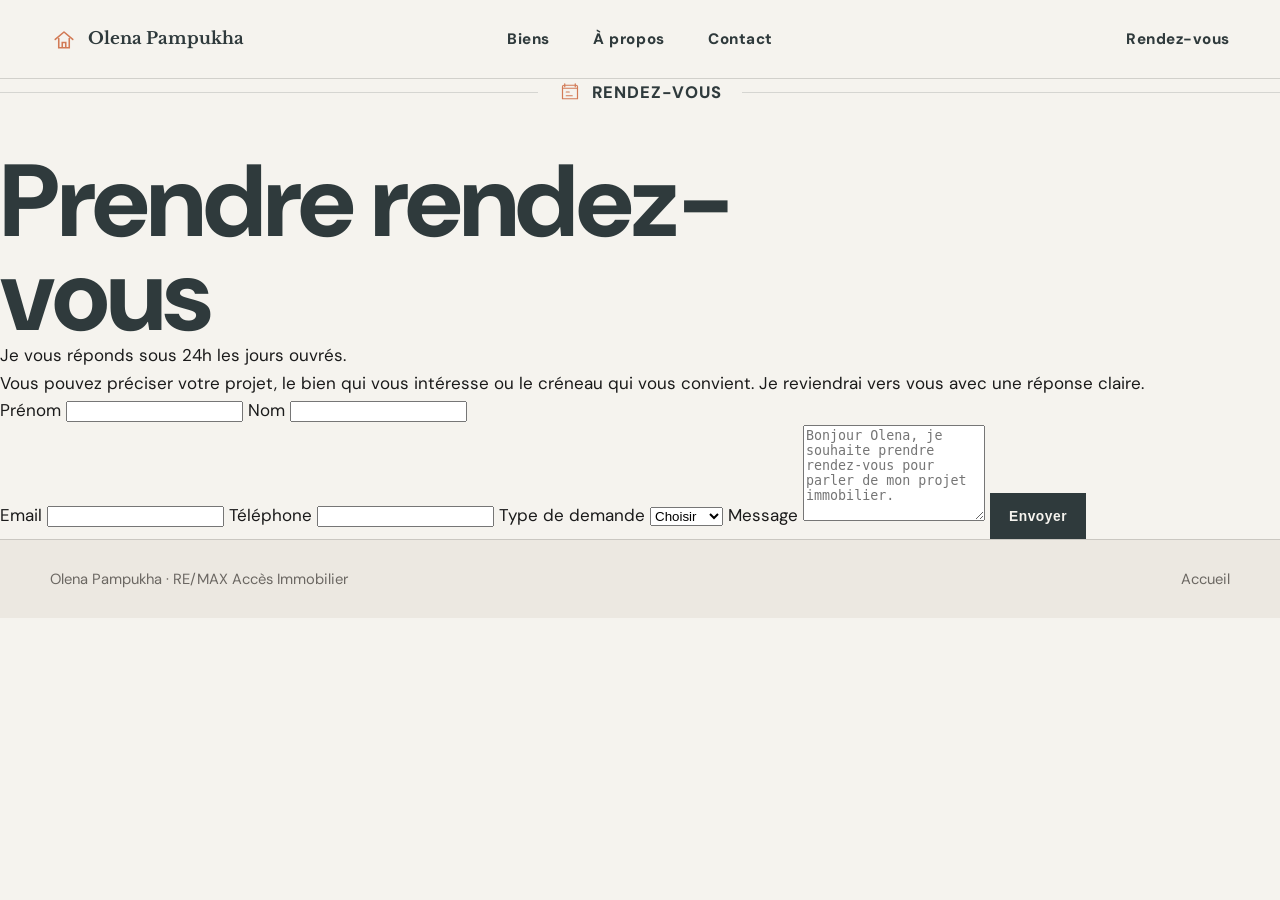
<file: rendez-vous.html>
<!DOCTYPE html>
<html lang="fr">
<head>
  <meta charset="UTF-8"/>
  <meta name="viewport" content="width=device-width, initial-scale=1.0"/>
  <title>Prendre rendez-vous - Olena Pampukha</title>
  <link rel="preconnect" href="https://fonts.googleapis.com"/>
  <link rel="preconnect" href="https://fonts.gstatic.com" crossorigin/>
  <link href="https://fonts.googleapis.com/css2?family=DM+Sans:wght@400;500;700;800&family=Libre+Baskerville:wght@400;700&display=swap" rel="stylesheet"/>
  <link rel="stylesheet" href="dorsia-shared.css"/>
</head>
<body>
  <header class="site-header">
    <nav class="nav" aria-label="Navigation principale">
      <a class="brand" href="index.html">
        <svg class="brand-mark" viewBox="0 0 32 32" fill="none" aria-hidden="true">
          <path d="M6 16.5 16 8l10 8.5" stroke="currentColor" stroke-width="1.8" stroke-linecap="round" stroke-linejoin="round"/>
          <path d="M10 15.5V26h12V15.5" stroke="currentColor" stroke-width="1.8" stroke-linecap="round"/>
          <path d="M14 26v-6h4v6" stroke="currentColor" stroke-width="1.8"/>
        </svg>
        Olena Pampukha
      </a>
      <ul class="nav-links">
        <li><a href="biens-dorsia.html">Biens</a></li>
        <li><a href="index.html#apropos">À propos</a></li>
        <li><a href="index.html#contact">Contact</a></li>
      </ul>
      <a class="nav-contact" href="rendez-vous.html">Rendez-vous</a>
    </nav>
  </header>

  <main>
    <section class="appointment-page">
      <div class="section-marker">
        <span>
          <svg viewBox="0 0 32 32" fill="none" aria-hidden="true">
            <path d="M9 5v4M23 5v4M6 11h20M8 7h16a2 2 0 0 1 2 2v16H6V9a2 2 0 0 1 2-2Z" stroke="currentColor" stroke-width="1.6" stroke-linecap="round" stroke-linejoin="round"/>
            <path d="M11 16h4M11 21h8" stroke="currentColor" stroke-width="1.6" stroke-linecap="round"/>
          </svg>
          Rendez-vous
        </span>
      </div>

      <div class="appointment-layout">
        <div class="appointment-copy">
          <h1>Prendre rendez-vous</h1>
          <p>Je vous réponds sous 24h les jours ouvrés.</p>
          <p class="appointment-note">
            Vous pouvez préciser votre projet, le bien qui vous intéresse ou le
            créneau qui vous convient. Je reviendrai vers vous avec une réponse claire.
          </p>
        </div>

        <form class="appointment-form" action="https://formspree.io/f/your-form-id" method="POST">
          <div class="form-grid">
            <label>
              <span>Prénom</span>
              <input type="text" name="prenom" autocomplete="given-name" required/>
            </label>

            <label>
              <span>Nom</span>
              <input type="text" name="nom" autocomplete="family-name" required/>
            </label>
          </div>

          <label>
            <span>Email</span>
            <input type="email" name="email" autocomplete="email" required/>
          </label>

          <label>
            <span>Téléphone</span>
            <input type="tel" name="telephone" autocomplete="tel" required/>
          </label>

          <label>
            <span>Type de demande</span>
            <select name="type_de_demande" required>
              <option value="">Choisir</option>
              <option value="achat">Achat</option>
              <option value="vente">Vente</option>
              <option value="location">Location</option>
              <option value="autre">Autre</option>
            </select>
          </label>

          <label>
            <span>Message</span>
            <textarea name="message" rows="6" placeholder="Bonjour Olena, je souhaite prendre rendez-vous pour parler de mon projet immobilier."></textarea>
          </label>

          <input type="hidden" name="_subject" value="Nouvelle demande de rendez-vous"/>
          <button class="button primary" type="submit">Envoyer</button>
        </form>
      </div>
    </section>
  </main>

  <footer>
    <div class="footer-inner">
      <span>Olena Pampukha · RE/MAX Accès Immobilier</span>
      <span><a href="index.html">Accueil</a></span>
    </div>
  </footer>
</body>
</html>
</file>
<file: dorsia-shared.css>
:root {
  --paper: #F5F3EE;
  --paper-2: #ECE8E1;
  --graphite: #2F3A3C;
  --sage: #6A7A6F;
  --neutral: #C4B8A3;
  --ink: #1A1A1A;
  --muted: #6B6762;
  --terracotta: #D27A55;
  --line: rgba(26, 26, 26, .16);
  --line-strong: rgba(47, 58, 60, .32);
  --serif: "Libre Baskerville", Georgia, serif;
  --sans: "DM Sans", system-ui, -apple-system, BlinkMacSystemFont, "Segoe UI", sans-serif;
}

*, *::before, *::after { box-sizing: border-box; }
html { scroll-behavior: smooth; }
body {
  margin: 0;
  color: var(--ink);
  background: var(--paper);
  font-family: var(--sans);
  font-size: 17px;
  line-height: 1.62;
  text-rendering: optimizeLegibility;
  overflow-x: hidden;
}

img { display: block; max-width: 100%; }
a { color: inherit; text-decoration: none; }
p, figure { margin: 0; }
h1, h2, h3 { margin: 0; color: var(--graphite); }

.site-header {
  position: sticky;
  top: 0;
  z-index: 10;
  background: rgba(245, 243, 238, .96);
  border-bottom: 1px solid var(--line);
  backdrop-filter: blur(14px);
}

.nav {
  width: min(1180px, calc(100% - 40px));
  min-height: 78px;
  margin: 0 auto;
  display: grid;
  grid-template-columns: 1fr auto 1fr;
  align-items: center;
  gap: 24px;
}

.brand {
  display: inline-flex;
  align-items: center;
  gap: 10px;
  color: var(--graphite);
  font-family: var(--serif);
  font-size: 1.05rem;
  font-weight: 700;
}

.brand-mark {
  width: 28px;
  height: 28px;
  color: var(--terracotta);
  flex: 0 0 auto;
  transition: transform 0.2s ease, opacity 0.2s ease;
}

.brand-mark:hover {
  transform: translateY(-2px);
  opacity: 0.9;
}

.nav-links {
  display: flex;
  gap: clamp(22px, 3.4vw, 44px);
  margin: 0;
  padding: 0;
  list-style: none;
  color: var(--graphite);
  font-size: clamp(0.95rem, 1.1vw, 1.1rem);
  font-weight: 800;
  letter-spacing: .035em;
}

.nav-contact {
  justify-self: end;
  color: var(--graphite);
  font-size: clamp(0.95rem, 1.1vw, 1.1rem);
  font-weight: 800;
  letter-spacing: .035em;
}

.nav-links a,
.nav-contact {
  position: relative;
  padding: 8px 0;
  transition: color 0.2s ease;
}

.nav-links a:hover,
.nav-contact:hover {
  color: var(--terracotta);
}

.nav-links a::after,
.nav-contact::after {
  content: "";
  position: absolute;
  left: 0;
  right: 0;
  bottom: 2px;
  height: 1.5px;
  background: currentColor;
  transform: scaleX(0);
  transform-origin: left;
  transition: transform .25s ease;
}

.nav-links a:hover::after,
.nav-contact:hover::after { transform: scaleX(1); }

.section,
.page-hero,
.catalogue,
.contact-strip,
.footer-inner {
  width: min(1180px, calc(100% - 40px));
  margin: 0 auto;
}

.section {
  padding: clamp(76px, 9vw, 136px) 0;
}

.section + .section { border-top: 1px solid var(--line); }

.hero {
  width: min(1240px, calc(100% - 40px));
  margin: 0 auto;
  padding: clamp(58px, 8vw, 100px) 0 clamp(56px, 7vw, 86px);
}

.hero-layout {
  display: grid;
  grid-template-columns: minmax(280px, .82fr) minmax(0, 1.18fr);
  gap: clamp(34px, 6vw, 86px);
  align-items: center;
}

.kicker {
  display: inline-flex;
  align-items: center;
  gap: 10px;
  color: var(--sage);
  font-size: clamp(1.04rem, 1.2vw, 1.12rem);
  font-weight: 800;
  letter-spacing: .06em;
  text-transform: uppercase;
  transition: color 0.2s ease;
}

.kicker:hover {
  color: var(--terracotta);
}

.kicker .mini-icon,
.mini-icon {
  width: 24px;
  height: 24px;
  color: var(--terracotta);
  flex: 0 0 auto;
  stroke-width: 1.6px;
  transition: transform 0.2s ease, color 0.2s ease;
}

.kicker .mini-icon:hover,
.mini-icon:hover {
  transform: scale(1.08);
  color: var(--sage);
}

h1 {
  max-width: 11ch;
  margin-top: 18px;
  color: var(--graphite);
  font-family: var(--sans);
  font-size: clamp(3.55rem, 8vw, 7.4rem);
  font-weight: 800;
  line-height: .92;
  letter-spacing: -0.02em;
}

.hero-copy {
  max-width: 40rem;
  margin-top: 22px;
  color: var(--ink);
  font-family: var(--serif);
  font-size: clamp(1.04rem, 1.5vw, 1.28rem);
  line-height: 1.68;
}

.hero-meta {
  display: grid;
  grid-template-columns: repeat(2, minmax(0, 1fr));
  gap: 12px 18px;
  max-width: 42rem;
  margin-top: 28px;
  color: var(--muted);
  font-size: .96rem;
}

.hero-meta span {
  border-top: 1px solid var(--line);
  padding-top: 10px;
}

.hero-meta strong {
  color: var(--terracotta);
  font-weight: 800;
}

.actions {
  display: flex;
  flex-wrap: wrap;
  gap: 12px;
  margin-top: 30px;
}

.button {
  display: inline-flex;
  align-items: center;
  justify-content: center;
  min-height: 46px;
  padding: 12px 18px;
  border: 1px solid var(--graphite);
  color: var(--graphite);
  background: transparent;
  font-size: .86rem;
  font-weight: 800;
  letter-spacing: .04em;
  transition: background .2s ease, color .2s ease, transform .2s ease;
}

.button:hover {
  background: var(--graphite);
  color: var(--paper);
  transform: translateY(-2px);
}

.button.primary {
  color: var(--paper);
  background: var(--graphite);
}

.button.primary:hover {
  background: var(--terracotta);
  border-color: var(--terracotta);
}

.hero-art {
  color: var(--graphite);
}

.hero-art svg {
  width: 100%;
  min-height: 330px;
  overflow: visible;
}

.art-faint { color: rgba(106, 122, 111, .26); }

.section-marker {
  display: grid;
  grid-template-columns: 1fr auto 1fr;
  align-items: center;
  gap: 20px;
  margin-bottom: clamp(28px, 4vw, 48px);
  color: var(--graphite);
  transition: gap 0.2s ease;
}

.section-marker::before,
.section-marker::after {
  content: "";
  height: 1.5px;
  background: var(--line-strong);
  opacity: 0.5;
  transition: opacity 0.2s ease;
}

.section-marker:hover::before,
.section-marker:hover::after {
  opacity: 0.8;
}

.section-marker:hover {
  gap: 24px;
}

.section-marker span {
  display: inline-flex;
  align-items: center;
  gap: 10px;
  color: var(--graphite);
  font-size: clamp(1.04rem, 1.2vw, 1.12rem);
  font-weight: 800;
  letter-spacing: .06em;
  text-transform: uppercase;
  white-space: nowrap;
  transition: color 0.2s ease;
}

.section-marker span:hover {
  color: var(--terracotta);
}

.section-marker svg {
  width: 24px;
  height: 24px;
  color: var(--terracotta);
  transition: transform 0.2s ease;
}

.section-marker svg:hover {
  transform: rotate(8deg) scale(1.1);
}

.section-head {
  display: grid;
  grid-template-columns: minmax(0, .75fr) minmax(280px, .25fr);
  gap: clamp(24px, 5vw, 72px);
  align-items: end;
  margin-bottom: clamp(30px, 5vw, 58px);
}

.section-title {
  color: var(--graphite);
  font-family: var(--serif);
  font-size: clamp(2.25rem, 4.8vw, 5rem);
  line-height: 1.02;
  letter-spacing: -0.01em;
}

.section-note,
.marker-subtitle {
  color: var(--muted);
  font-size: .95rem;
  line-height: 1.72;
}

.home-property-grid {
  display: grid;
  grid-template-columns: repeat(3, minmax(0, 1fr));
  gap: clamp(20px, 3vw, 34px);
}

.home-card,
.catalog-card {
  position: relative;
  min-width: 0;
  border-top: 1px solid var(--line-strong);
  padding-top: 18px;
}

.home-card {
  display: grid;
  grid-template-rows: auto auto auto 1fr auto auto;
  min-height: 100%;
}

.home-card::after,
.catalog-card::after,
.post-large::after,
.post-small::after {
  content: "";
  position: absolute;
  top: 16px;
  right: 0;
  width: 28px;
  height: 12px;
  border-top: 1px solid var(--terracotta);
  border-bottom: 1px solid var(--terracotta);
  opacity: .65;
}

.home-card img,
.catalog-card img {
  width: 100%;
  aspect-ratio: 16 / 11;
  object-fit: cover;
  margin-bottom: 18px;
}

.label {
  display: inline-flex;
  align-items: center;
  gap: 9px;
  color: var(--terracotta);
  font-size: clamp(0.76rem, 0.9vw, 0.82rem);
  font-weight: 800;
  letter-spacing: .1em;
  text-transform: uppercase;
  transition: letter-spacing 0.2s ease;
}

.label:hover {
  letter-spacing: .12em;
}

.label::before {
  content: "";
  width: 40px;
  height: 1.2px;
  background: currentColor;
  transition: width 0.2s ease;
}

.label:hover::before {
  width: 46px;
}

.property-title,
.post-title {
  margin-top: 10px;
  color: var(--ink);
  font-family: var(--sans);
  font-size: clamp(1.28rem, 2vw, 1.72rem);
  line-height: 1.12;
  letter-spacing: -0.01em;
}

.property-text,
.post-text,
.catalog-intro,
.catalog-copy {
  margin-top: 10px;
  color: var(--muted);
  font-size: .98rem;
  line-height: 1.68;
}

.mini-facts,
.catalog-facts {
  display: grid;
  grid-template-columns: repeat(2, minmax(0, 1fr));
  gap: 0;
  margin-top: 18px;
  border-top: 1px solid var(--line);
  border-left: 1px solid var(--line);
}

.mini-facts span,
.catalog-facts span {
  display: grid;
  gap: 4px;
  min-height: 66px;
  padding: 12px;
  border-right: 1px solid var(--line);
  border-bottom: 1px solid var(--line);
}

.mini-facts small,
.catalog-facts small {
  color: var(--terracotta);
  font-size: .68rem;
  font-weight: 800;
  letter-spacing: .1em;
  text-transform: uppercase;
}

.mini-facts strong,
.catalog-facts strong {
  color: var(--ink);
  font-size: .94rem;
  line-height: 1.15;
}

.detail-link {
  width: fit-content;
  margin-top: 18px;
  padding-bottom: 5px;
  border-bottom: 1px solid var(--terracotta);
  color: var(--graphite);
  font-size: .8rem;
  font-weight: 800;
  letter-spacing: .08em;
  text-transform: uppercase;
}

.section-action {
  margin-top: 40px;
  display: flex;
  justify-content: center;
}

.about-band {
  background: var(--paper-2);
  border-top: 1px solid var(--line);
  border-bottom: 1px solid var(--line);
}

.about-inner {
  width: min(1180px, calc(100% - 40px));
  margin: 0 auto;
  padding: clamp(62px, 8vw, 104px) 0;
  display: grid;
  grid-template-columns: minmax(220px, 320px) minmax(0, 1fr);
  gap: clamp(28px, 6vw, 82px);
  align-items: center;
}

.portrait-wrap {
  border-top: 1px solid var(--line-strong);
  padding-top: 18px;
}

.portrait-wrap img {
  width: 100%;
  aspect-ratio: 4 / 5;
  object-fit: cover;
}

.about-copy {
  max-width: 760px;
}

.about-copy h2 {
  margin-top: 14px;
  color: var(--graphite);
  font-family: var(--serif);
  font-size: clamp(2rem, 4vw, 4rem);
  line-height: 1.04;
  letter-spacing: -0.01em;
}

.about-copy p {
  margin-top: 18px;
  color: var(--ink);
  font-size: clamp(1rem, 1.4vw, 1.16rem);
  line-height: 1.76;
}

.about-notes {
  display: grid;
  gap: 10px;
  margin-top: 24px;
  color: var(--muted);
}

.about-notes span {
  border-top: 1px solid var(--line);
  padding-top: 10px;
}

.blog-layout {
  display: grid;
  grid-template-columns: minmax(0, 1.15fr) minmax(260px, .85fr);
  gap: clamp(24px, 4vw, 44px);
  align-items: start;
}

.post-large,
.post-small {
  position: relative;
  border-top: 1px solid var(--line-strong);
  padding-top: 18px;
}

.post-large img {
  width: 100%;
  aspect-ratio: 16 / 10;
  object-fit: cover;
  margin-bottom: 22px;
}

.post-list {
  display: grid;
  gap: 34px;
}

.post-small {
  display: grid;
  grid-template-columns: 140px minmax(0, 1fr);
  gap: 18px;
}

.post-small img {
  width: 100%;
  aspect-ratio: 1;
  object-fit: cover;
}

.post-small .post-title {
  font-size: clamp(1.08rem, 1.6vw, 1.35rem);
  line-height: 1.18;
}

.contact {
  padding-bottom: clamp(78px, 10vw, 132px);
}

.contact-panel {
  border-top: 1px solid var(--line-strong);
  padding-top: clamp(28px, 5vw, 48px);
  display: grid;
  grid-template-columns: minmax(0, .78fr) minmax(430px, .52fr);
  gap: clamp(28px, 6vw, 90px);
}

.contact h2 {
  max-width: 12ch;
  color: var(--graphite);
  font-family: var(--serif);
  font-size: clamp(2.4rem, 5.4vw, 5.8rem);
  line-height: .98;
  letter-spacing: -0.01em;
}

.contact p {
  max-width: 42rem;
  margin-top: 20px;
  color: var(--muted);
  font-size: 1.08rem;
  line-height: 1.74;
}

.contact-list {
  display: grid;
  align-content: start;
}

.contact-list a {
  display: grid;
  grid-template-columns: 7.4rem minmax(0, 1fr);
  gap: 18px;
  padding: 16px 0;
  border-bottom: 1px solid var(--line);
  color: var(--graphite);
  font-weight: 800;
  line-height: 1.35;
}

.contact-list a:first-child {
  border-top: 1px solid var(--line);
}

.contact-list span:first-child {
  white-space: nowrap;
}

.contact-list span:last-child {
  overflow-wrap: anywhere;
}

.page-hero {
  padding: clamp(58px, 8vw, 110px) 0 clamp(42px, 6vw, 80px);
  display: grid;
  grid-template-columns: minmax(0, .88fr) minmax(260px, .36fr);
  gap: clamp(28px, 6vw, 86px);
  align-items: end;
}

.page-hero p {
  max-width: 42rem;
  margin-top: 22px;
  color: var(--muted);
  font-family: var(--serif);
  font-size: clamp(1rem, 1.4vw, 1.22rem);
  line-height: 1.72;
}

.hero-count {
  border-top: 1px solid var(--line-strong);
  padding-top: 18px;
  color: var(--graphite);
}

.hero-count strong {
  display: block;
  color: var(--terracotta);
  font-size: clamp(3rem, 6vw, 5.5rem);
  line-height: .92;
}

.back-link {
  display: inline-flex;
  margin-top: 26px;
  padding-bottom: 4px;
  border-bottom: 1px solid currentColor;
  color: var(--graphite);
  font-size: .86rem;
  font-weight: 800;
}

.catalogue {
  padding: 0 0 clamp(80px, 10vw, 132px);
}

.catalog-grid {
  display: grid;
  grid-template-columns: repeat(2, minmax(0, 1fr));
  gap: clamp(42px, 6vw, 78px) clamp(26px, 4vw, 50px);
}

.catalog-card {
  scroll-margin-top: 110px;
}

.catalog-card h2 {
  margin-top: 10px;
  color: var(--ink);
  font-size: clamp(1.58rem, 2.8vw, 2.45rem);
  line-height: 1.08;
  letter-spacing: -0.01em;
}

.catalog-stats {
  display: flex;
  flex-wrap: wrap;
  gap: 10px 16px;
  margin-top: 14px;
  color: var(--graphite);
  font-size: .88rem;
  font-weight: 800;
}

.catalog-detail-label {
  width: fit-content;
  margin-top: 22px;
  padding-bottom: 5px;
  border-bottom: 1px solid var(--terracotta);
  color: var(--graphite);
  font-size: .78rem;
  font-weight: 800;
  letter-spacing: .12em;
  text-transform: uppercase;
}

.catalog-copy p + p {
  margin-top: 14px;
}

.contact-strip {
  border-top: 1px solid var(--line-strong);
  padding: clamp(44px, 7vw, 82px) 0;
  display: flex;
  justify-content: space-between;
  gap: 28px;
  color: var(--muted);
}

.contact-strip strong {
  color: var(--graphite);
  font-size: clamp(1.4rem, 2.4vw, 2.2rem);
  line-height: 1.1;
}

.contact-strip a {
  display: block;
  color: var(--graphite);
  font-weight: 800;
}

.posts {
  padding: clamp(54px, 8vw, 96px) 0 clamp(80px, 10vw, 132px);
  display: grid;
  gap: clamp(42px, 7vw, 86px);
}

.post-page-card {
  border-top: 1px solid var(--line-strong);
  padding-top: 18px;
  display: grid;
  grid-template-columns: minmax(0, .88fr) minmax(280px, .62fr);
  gap: clamp(24px, 5vw, 64px);
  align-items: start;
}

.post-page-card img {
  width: 100%;
  aspect-ratio: 16 / 10;
  object-fit: cover;
}

.post-page-card h2 {
  margin-top: 10px;
  color: var(--ink);
  font-size: clamp(1.8rem, 3.6vw, 3.6rem);
  line-height: 1.05;
  letter-spacing: -0.01em;
}

.post-page-card p {
  margin-top: 16px;
  color: var(--muted);
  font-size: 1rem;
  line-height: 1.74;
}

.post-page-card ul {
  margin: 18px 0 0;
  padding-left: 18px;
  color: var(--muted);
}

.post-page-card li + li { margin-top: 8px; }

footer {
  border-top: 1px solid var(--line);
  background: var(--paper-2);
}

.footer-inner {
  min-height: 78px;
  display: flex;
  justify-content: space-between;
  align-items: center;
  gap: 20px;
  color: var(--muted);
  font-size: .92rem;
}

@media (max-width: 980px) {
  .nav {
    grid-template-columns: 1fr auto;
    min-height: auto;
    padding: 16px 0;
  }

  .nav-links {
    grid-column: 1 / -1;
    justify-content: space-between;
    gap: 16px;
    order: 3;
    overflow-x: auto;
    padding-top: 6px;
  }

  .hero-layout,
  .section-head,
  .about-inner,
  .blog-layout,
  .contact-panel,
  .page-hero,
  .post-page-card {
    grid-template-columns: 1fr;
  }

  .home-property-grid,
  .catalog-grid {
    grid-template-columns: 1fr;
  }

  h1 { max-width: 12ch; }
  .hero-art svg { min-height: 260px; }
  .post-small { grid-template-columns: 120px minmax(0, 1fr); }
}

@media (max-width: 760px) {
  .site-header {
    position: sticky;
  }

  .brand {
    font-size: 1rem;
  }

  .nav {
    width: min(100% - 28px, 1180px);
    gap: 10px 18px;
  }

  .nav-contact {
    display: none;
  }

  .nav-links {
    justify-content: flex-start;
    gap: 18px;
    margin-inline: -2px;
    padding-bottom: 4px;
    scrollbar-width: none;
  }

  .nav-links::-webkit-scrollbar {
    display: none;
  }

  .hero,
  .section,
  .page-hero,
  .about-inner,
  .catalogue,
  .contact-strip,
  .footer-inner {
    width: min(100% - 28px, 1180px);
  }

  .hero {
    padding: 38px 0 54px;
  }

  .hero-layout {
    gap: 30px;
  }

  .hero-art {
    margin-inline: -10px;
  }

  .hero-art svg {
    min-height: 220px;
  }

  .section,
  .about-inner {
    padding: 58px 0;
  }

  .page-hero {
    padding: 46px 0 44px;
  }

  .section-title,
  .contact h2 {
    font-size: clamp(2.08rem, 11vw, 3.3rem);
  }

  .hero-copy,
  .page-hero p,
  .contact p,
  .about-copy p {
    font-size: 1rem;
    line-height: 1.62;
  }

  .actions {
    display: grid;
    grid-template-columns: 1fr;
  }

  .button {
    width: 100%;
  }

  .home-card,
  .catalog-card,
  .post-large,
  .post-small {
    padding-top: 16px;
  }

  .home-card::after,
  .catalog-card::after,
  .post-large::after,
  .post-small::after {
    width: 24px;
  }

  .home-card img,
  .catalog-card img,
  .post-large img,
  .post-page-card img {
    aspect-ratio: 4 / 3;
  }

  .catalog-stats {
    gap: 8px 12px;
  }

  .catalog-stats span {
    padding-bottom: 3px;
    border-bottom: 1px solid var(--line);
  }
}

@media (max-width: 620px) {
  body { font-size: 16px; }
  .nav,
  .section,
  .hero,
  .about-inner,
  .page-hero,
  .catalogue,
  .contact-strip,
  .footer-inner {
    width: min(100% - 28px, 1180px);
  }

  .nav-links,
  .nav-contact {
    font-size: .92rem;
  }

  h1 {
    font-size: clamp(2.85rem, 15vw, 4.15rem);
    line-height: .94;
  }

  .kicker,
  .section-marker span {
    font-size: .9rem;
    letter-spacing: .055em;
  }

  .kicker .mini-icon,
  .mini-icon,
  .section-marker svg {
    width: 21px;
    height: 21px;
  }

  .hero-copy { font-size: 1rem; }
  .hero-meta,
  .mini-facts,
  .catalog-facts {
    grid-template-columns: 1fr;
  }

  .section-marker {
    grid-template-columns: 1fr;
    gap: 12px;
  }

  .section-marker::after { display: none; }

  .section-marker::before {
    width: 100%;
  }

  .section-head {
    gap: 16px;
    margin-bottom: 28px;
  }

  .home-property-grid,
  .catalog-grid,
  .post-list {
    gap: 38px;
  }

  .property-title,
  .catalog-card h2 {
    font-size: clamp(1.34rem, 7vw, 2rem);
  }

  .label {
    display: grid;
    grid-template-columns: 34px minmax(0, 1fr);
    align-items: center;
    line-height: 1.35;
  }

  .post-small { grid-template-columns: 1fr; }
  .post-small img { aspect-ratio: 16 / 10; }

  .contact-panel {
    gap: 24px;
  }

  .contact-list a {
    grid-template-columns: 1fr;
    gap: 5px;
    padding: 14px 0;
  }

  .footer-inner {
    min-height: 92px;
    display: grid;
    align-content: center;
  }

  .contact-strip { display: grid; }
}

@media (max-width: 420px) {
  .nav,
  .section,
  .hero,
  .about-inner,
  .page-hero,
  .catalogue,
  .contact-strip,
  .footer-inner {
    width: min(100% - 22px, 1180px);
  }

  .brand {
    font-size: .96rem;
  }

  .nav-links {
    font-size: .86rem;
  }

  h1 {
    font-size: clamp(2.55rem, 14vw, 3.6rem);
  }

  .hero-meta span,
  .mini-facts span,
  .catalog-facts span {
    min-height: auto;
  }

  .catalog-detail-label,
  .detail-link {
    font-size: .74rem;
  }
}
</file>
